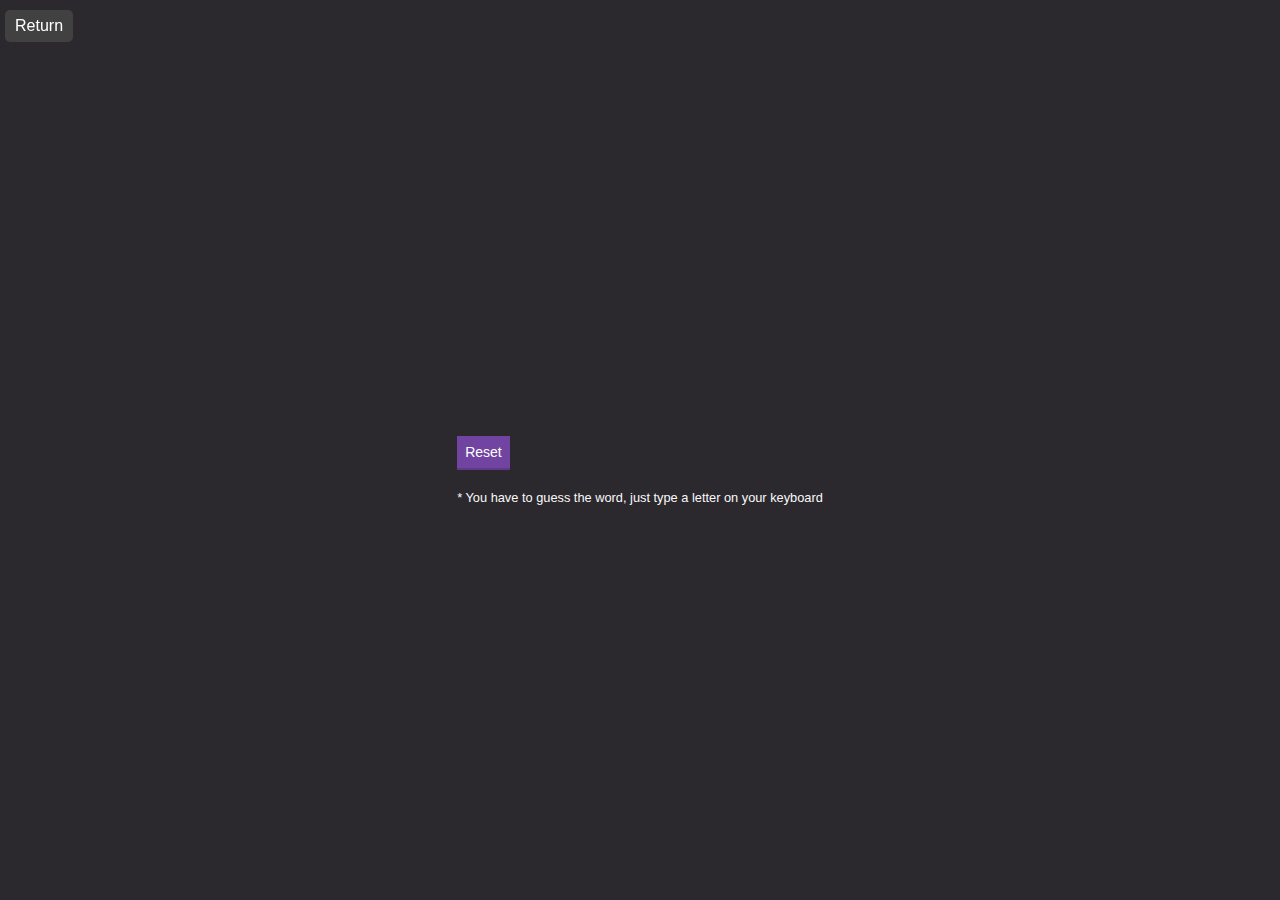
<file: hangman/index.html>
<!DOCTYPE html>
<html lang="en">
<head>
    <meta charset="UTF-8">
    <meta name="viewport" content="width=device-width, initial-scale=1.0">
    <link rel="stylesheet" href="styles/styles.css">
    <link rel="shortcut icon" href="images/favicon.png" type="image/x-icon">
    <title>Hangman Game</title>
</head>
<body>
    <div id="home">
        <a class="return" href="https://alananayadev.com">Return</a>
    </div>
    <div>
        <div id="puzzle" class="puzzle"></div>
        <p id="guesses"></p>
        <button id="reset" class="button">Reset</button>
        <p class="explanation">* You have to guess the word, just type a letter on your keyboard</p>
    </div>
    <script src="scripts/requests.js"></script>
    <script src="scripts/hangman.js"></script>
    <script src="scripts/app.js"></script>
</body>
</html>
</file>
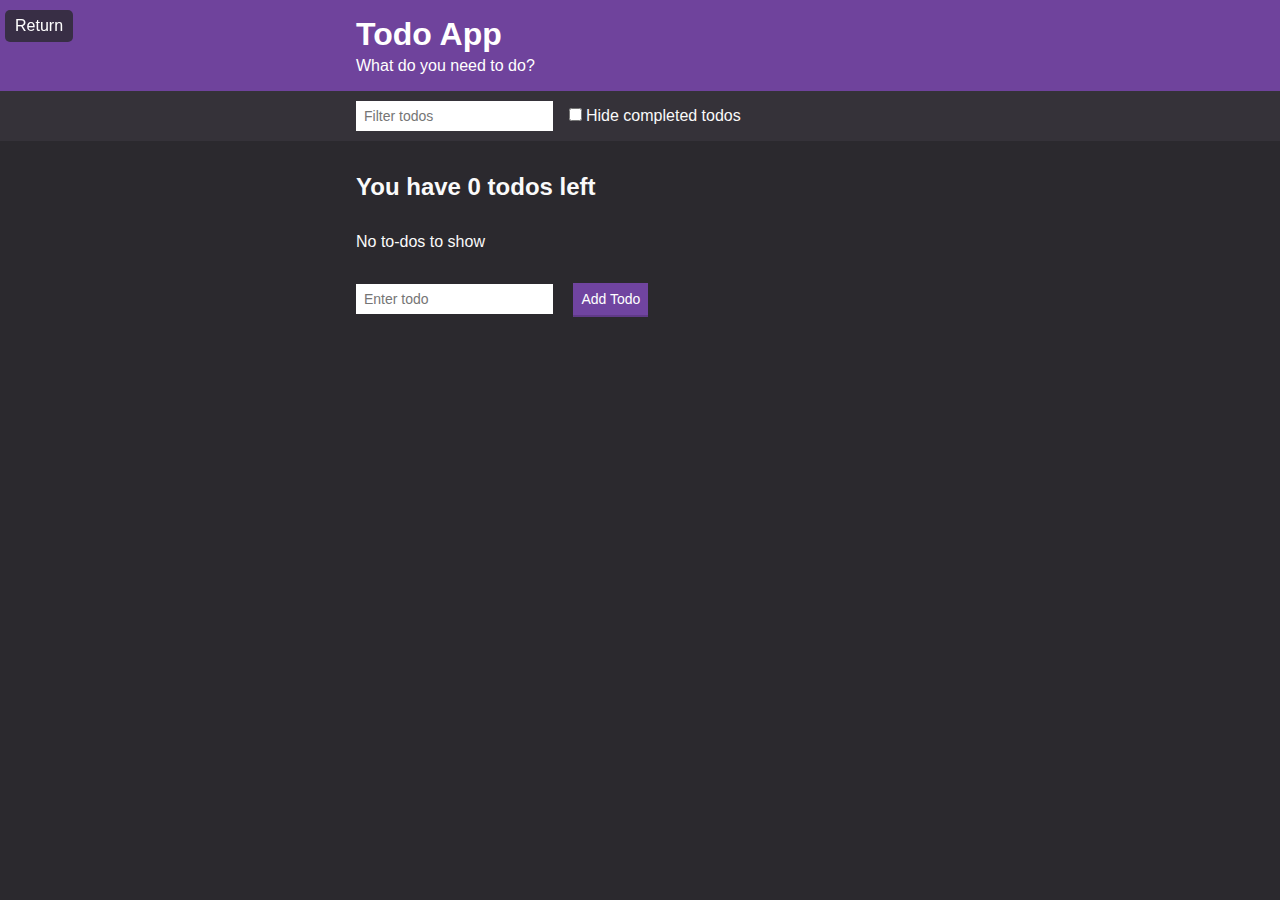
<file: todo-app/index.html>
<!DOCTYPE html>
<html>
    <head>
        <title>Todo app</title>
        <link rel="stylesheet" href="styles/styles.css">
        <link rel="shortcut icon" href="images/favicon.png" type="image/x-icon">
    </head>
    <body>
        <header class="header">
            <div class="container">
                <h1 class="header__title">Todo App</h1>
                <h2 class="header__subtitle"> What do you need to do?</h2>
            </div>
        </header>
        <div id="home">
            <a class="return" href="https://alananayadev.com">Return</a>
        </div>
        <div class="actions">
            <div class="actions__container">
                <input type="text"  id="filter-todos-text" class="input" placeholder="Filter todos">
                <label class="checkbox">
                    <input type="checkbox" id="hide-completed"> Hide completed todos
                </label>
            </div>
        </div>

        <div class="container">
            <div id="todos"></div>
            <form id="add-todo-form">
                <input type="text" class="input" name="newTodo" placeholder="Enter todo">
                <button class="button">Add Todo</button>
            </form>
        </div>


        <script src="scripts/uuidv4.js"></script>
        <script src="scripts/todo-functions.js"></script>
        <script src="scripts/todo-app.js"></script>
    </body>
</html>
</file>
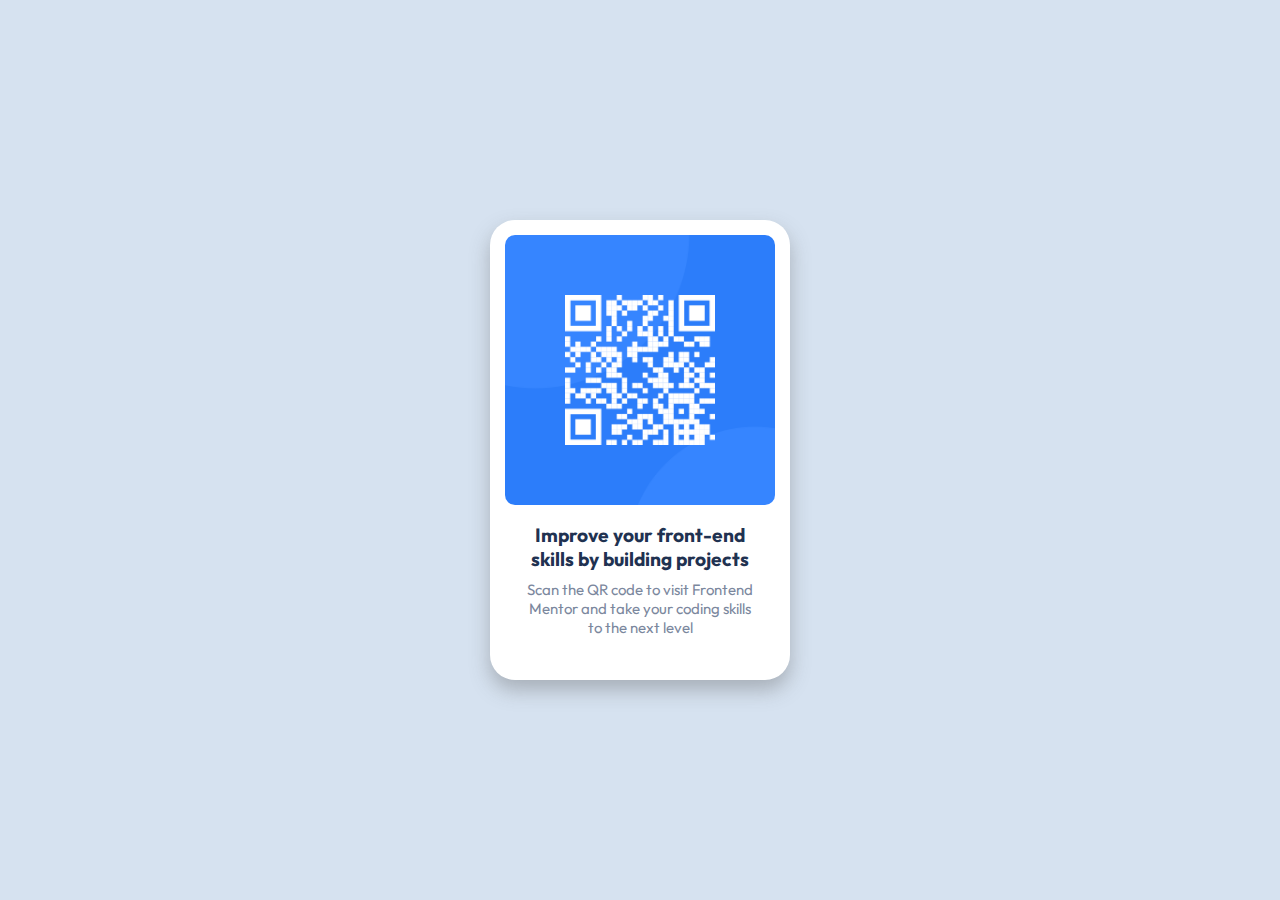
<file: frontend-challenges/basicqr/index.html>
<!DOCTYPE html>
<html lang="en">
<head>
  <meta charset="UTF-8">
  <meta name="viewport" content="width=device-width, initial-scale=1.0"> <!-- displays site properly based on user's device -->

  <link rel="icon" type="image/png" sizes="32x32" href="./images/favicon-32x32.png">
  <link rel="stylesheet" href="styles.css">

  <title>Frontend Mentor | QR code component</title>

  <!-- Feel free to remove these styles or customise in your own stylesheet 👍 -->
  <style>
    .attribution { font-size: 11px; text-align: center; }
    .attribution a { color: hsl(228, 45%, 44%); }
  </style>
</head>
<body>
  <div class="card">
    <img src="images/image-qr-code.png" alt="qrcode"/>
    <h3>Improve your front-end skills by building projects</h3>
    <p>Scan the QR code to visit Frontend Mentor and take your coding skills to the next level</p>
  </div>
</body>
</html>
</file>
<file: hangman/styles/styles.css>
* {
    box-sizing: border-box;
    margin: 0;
    padding: 0;
}

html {
    font-size: 62.5%;
}

body {
    background: #2B292E;
    color: #fafafa;
    font-family: Helvetica, Arial, sans-serif;
    font-size: 1.6rem;
    display: flex;
    align-items: center;
    justify-content: center;
    min-height: 100vh;
}

span {
    border-bottom: 1px solid #534f59;
    display: inline-block;
    font-size: 2rem;
    height: 2.4rem;
    line-height: 2.4rem;
    margin: 0 .1rem;
    text-align: center;
    text-transform: uppercase;
    width: 2.4rem;
}

p {
    font-weight: 300;
    margin-bottom: .8rem;
}

.return {
    background-color: #474747cb;
    color: white;
    position: fixed;
    top:10px;
    left: 5px;
    padding: 7px 10px;
    border-radius: 5px;
    font-size: 1em;
    text-decoration: none;
}

.return:hover {
    background-color: #666666cb;
}

.puzzle {
    display: flex;
    margin-bottom: 4.8rem;
}

.button {
    background: #7044a0;
    border: none;
    border-bottom: 2px solid #603a88;
    cursor: pointer;
    color: white;
    font-size: 1.4rem;
    font-weight: 300;
    padding: .8rem;
    transition: background .3s ease, color .3s ease;
}

.button:hover {
    background: #5F3A87;
}

.explanation {
    margin-top: 20px;
    font-size: 0.8em
}
</file>
<file: todo-app/styles/styles.css>
/*
// Colors
$off-black: #20222b;
$dark-blue: #333745;
$blue: #3c4251;
$light-blue: #464b5e;
$off-white: #a5afd7;
$purple: #8357c5;
// Spacing
$s-size: 1.2rem;
$m-size: 1.6rem;
$l-size: 3.2rem;
$xl-size: 4.8rem;
$desktop-breakpoint: 45rem;
*/

/* Base Styles */

* {
    box-sizing: border-box;
    margin: 0;
    padding: 0;
}

html {
  font-size: 62.5%;
}

body {
    background: #2B292E;
  color: #fafafa;
  font-family: Helvetica, 'Segoe UI', sans-serif;
  font-size: 1.6rem;
}

button {
  cursor: pointer;
}

a {
    color: #6F439C;
}

.return {
    background-color: #2B292ECB;
    color: white;
    position: fixed;
    top:10px;
    left: 5px;
    padding: 7px 10px;
    border-radius: 5px;
    font-size: 1em;
    text-decoration: none;
}

.return:hover {
    background-color: #413f3fcb;
}

/* Container */

.container {
  max-width: 60rem;
  margin: 0 auto;
  padding: 0 1.6rem;
}

/* Header */

.header {
  background: #6F439C;
  color:white;
  padding: 1.6rem 0;
}

.header__title {
  font-size: 3.2rem;
  margin-bottom: .4rem;
}

.header__subtitle {
  /* color: #777; */
  font-size: 1.6rem;
  font-weight: 300;
}

/* Actions Bar */

.actions {
    background-color: #353239;
    /* border-bottom: 1px solid #dedfe0; */
    /* color: #333333; */
    padding: 1rem
}

.actions__container {
    align-items: center;
    display: flex;
    max-width: 60rem;
    margin: 0 auto;
    min-height: 3rem;
    padding: 0 1.6rem;
}

.actions__container--spaced {
    justify-content: space-between
}

/* Form Inputs */

.input {
    border: none;
    font-size: 1.4rem;
    font-weight: 300;
    height: 3rem;
    margin-right: 1.6rem;
    padding: .4rem .8rem;
}

.checkbox {
    display: flex;
    align-items: baseline;
}

.checkbox > input {
    margin-right: .4rem;
}

.button {
    background: #7044a0;
    border: none;
    border-bottom: 2px solid #603a88;
    color: white;
    font-size: 1.4rem;
    font-weight: 300;
    padding: .8rem;
    transition: background .3s ease, color .3s ease;
}

.button:hover {
    background: #5F3A87;
}

.button--secondary {
    background: #888888;
    border-bottom: 2px solid #717171;
}

.button--secondary:hover {
    background: #6E6E6E;
}

.button--text {
    background: none;
    border: none;
    color: #aaa;
}

.button--text:hover {
    background: none;
    color: white;
    text-decoration: underline;
}

/* Note editor */

.title-input {
    border: 1px solid #DEDFE0;
    font-size: 2rem;
    font-weight: 300;
    display: block;
    margin: 2.4rem 0;
    padding: .8rem;
    width: 100%;
}

.body-input {
    border: 1px solid #DEDFE0;
    font-family: inherit;
    font-size: 1.6rem;
    font-weight: 300;
    display: block;
    margin: 2.4rem 0;
    min-height: 15rem;
    padding: .8rem;
    width: 100%;
}

/* Note List Item */

.list-item {
    text-decoration: none;
    color: #fafafa;
    cursor: pointer;
    background: #353239;
    border: 1px solid #423e47;
    margin: 1.6rem 0;
    padding: 1rem 1.6rem;
    display: block;
    transition: background .3s ease;
    display: flex;
    justify-content: space-between;
    align-items: center
}

.list-item__container {
    display: flex;
    font-size: 1.8rem;
    font-weight: 300;
    align-items: baseline;
}

.list-item__container > *:first-child {
    margin-right: .8rem;
}

.list-item:hover {
    background: #3d3941;
}

.list-item__title {
    font-size: 1.8rem;
    margin-bottom: .4rem
}

.list-item__subtitle {
    color: #666;
    font-size: 1.4rem;
    font-weight: 300;
    font-style: italic;
}

.list-title {
    margin: 3.2rem 0 1.6rem;
}

.empty-message {
    margin: 3.2rem 0;
}
</file>
<file: frontend-challenges/basicqr/styles.css>
@font-face {
    font-family: Outfit;
    src: url(fonts/Outfit-Regular.ttf);
    font-weight: 400;
}

@font-face {
    font-family: Outfit;
    src: url(fonts/Outfit-Bold.ttf);
    font-weight: 700;
}

body {
    background-color: hsl(212, 45%, 89%);
    display: flex;
    justify-content: center;
    align-items: center;
    font-family: "Outfit";
}

.card {
    background-color: white;
    width: 300px;
    height: 460px;
    border-radius: 25px;
    position: absolute; /*Can also be `fixed`*/
    left: 0;
    right: 0;
    top: 0;
    bottom: 0;
    margin: auto;
    /*Solves a problem in which the content is being cut when the div is smaller than its' wrapper:*/
    max-width: 100%;
    max-height: 100%;
    overflow: auto;
    box-shadow: 0px 10px 20px 0px rgba(80, 80, 80, 0.35);
    -webkit-box-shadow: 0px 10px 20px 0px rgba(80, 80, 80, 0.35);
    -moz-box-shadow: 0px 10px 20px 0px rgba(80, 80, 80, 0.35);
}

.card > img {
    width: 90%;
    padding: 5%;
    border-radius: 25px;
    margin-bottom: -20px;
}

.card > h3 {
    font-size: 1.2em;
    padding-left: 32px;
    padding-right: 32px;
    text-align: center;
    font-weight: 700;
    color: hsl(218, 44%, 22%)
}

.card > p {
    padding-left: 32px;
    padding-right: 32px;
    text-align: center;
    font-size: 15px;
    color: hsl(220, 15%, 55%);
    font-weight: 400;
    margin-top: -10px;
}
</file>
